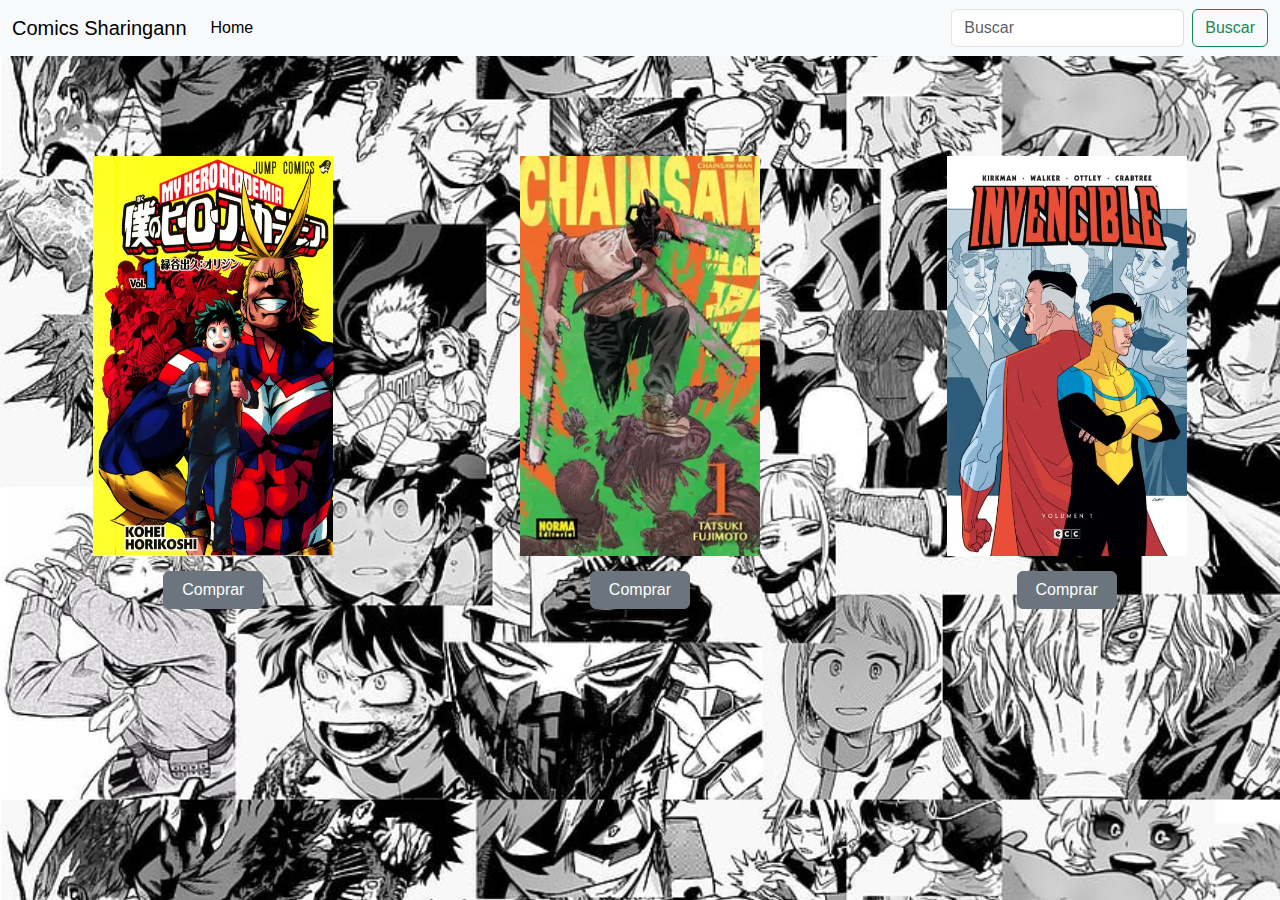
<file: index.html>
<!DOCTYPE html>
<html lang="en">
<head>
    <meta charset="UTF-8">
    <meta name="viewport" content="width=device-width, initial-scale=1.0">
    <link href="https://cdn.jsdelivr.net/npm/bootstrap@5.3.3/dist/css/bootstrap.min.css" rel="stylesheet" integrity="sha384-QWTKZyjpPEjISv5WaRU9OFeRpok6YctnYmDr5pNlyT2bRjXh0JMhjY6hW+ALEwIH" crossorigin="anonymous">
    <link rel="stylesheet" href="./assets/css/styles..css">
    <title>Comics Sharingann</title>
</head>
<body class="index">
    <div>
        <nav class="navbar navbar-expand-lg bg-body-tertiary">
            <div class="container-fluid">
              <a class="navbar-brand" href="#">Comics Sharingann</a>
              <button class="navbar-toggler" type="button" data-bs-toggle="collapse" data-bs-target="#navbarSupportedContent" aria-controls="navbarSupportedContent" aria-expanded="false" aria-label="Toggle navigation">
                <span class="navbar-toggler-icon"></span>
              </button>
              <div class="collapse navbar-collapse" id="navbarSupportedContent">
                <ul class="navbar-nav me-auto mb-2 mb-lg-0">
                  <li class="nav-item">
                    <a class="nav-link active" aria-current="page" href="http://127.0.0.1:5500/index.html" >Home</a>
                  </li>
                </ul>
                <form class="d-flex" role="search">
                  <input class="form-control me-2" type="search" placeholder="Buscar" aria-label="Search">
                  <button class="btn btn-outline-success" type="submit">Buscar</button>
                </form>
              </div>
            </div>
          </nav>
    </div> 
    <div class="comics">
      <div>
          <img src="./assets/img/BNH.jpg" alt="BNH">
          <br>
          <button type="button" class="btn btn-secondary">Comprar</button>
      </div>
      <div>
          <img src="./assets/img/CSM.jpg" alt="CSM">
          <br>
          <button type="button" class="btn btn-secondary">Comprar</button>
      </div>
      <div>
          <img src="./assets/img/INVENCIBLE.jpg" alt="INV">
          <br>
          <button type="button" class="btn btn-secondary">Comprar</button>
      </div>
  </div>
  <script src="https://cdn.jsdelivr.net/npm/bootstrap@5.3.3/dist/js/bootstrap.bundle.min.js" integrity="sha384-YvpcrYf0tY3lHB60NNkmXc5s9fDVZLESaAA55NDzOxhy9GkcIdslK1eN7N6jIeHz" crossorigin="anonymous"></script>
  <script src="./assets/js/scripts.js"></script>
  </div>
  </div>
  
</body>
</html>
</file>
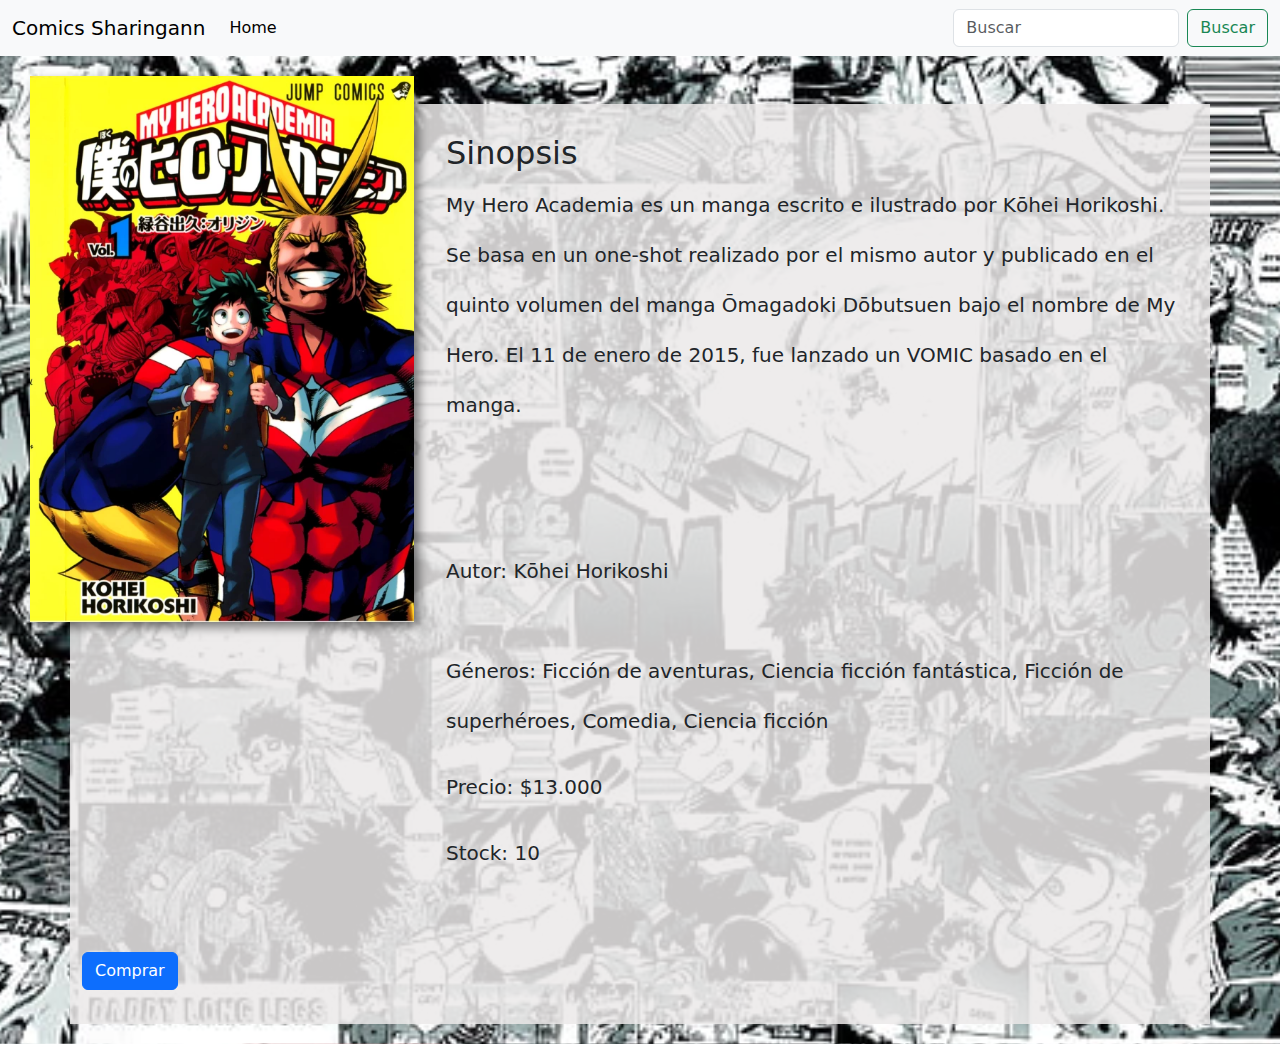
<file: BNH.html>
<!DOCTYPE html>
<html lang="en">
<head>
    <meta charset="UTF-8">
    <meta name="viewport" content="width=device-width, initial-scale=1.0">
    <link rel="stylesheet" href="./assets/css/styles..css">
    <link href="https://cdn.jsdelivr.net/npm/bootstrap@5.3.3/dist/css/bootstrap.min.css" rel="stylesheet" integrity="sha384-QWTKZyjpPEjISv5WaRU9OFeRpok6YctnYmDr5pNlyT2bRjXh0JMhjY6hW+ALEwIH" crossorigin="anonymous">
    <title>BOKU NO HERO</title>
</head>
<body class="bnh">
    <div>
        <nav class="navbar navbar-expand-lg bg-body-tertiary">
            <div class="container-fluid">
              <a class="navbar-brand" href="#">Comics Sharingann</a>
              <button class="navbar-toggler" type="button" data-bs-toggle="collapse" data-bs-target="#navbarSupportedContent" aria-controls="navbarSupportedContent" aria-expanded="false" aria-label="Toggle navigation">
                <span class="navbar-toggler-icon"></span>
              </button>
              <div class="collapse navbar-collapse" id="navbarSupportedContent">
                <ul class="navbar-nav me-auto mb-2 mb-lg-0">
                  <li class="nav-item">
                    <a class="nav-link active" aria-current="page" href="http://127.0.0.1:5500/index.html">Home</a>
                  </li>
                </ul>
                <form class="d-flex" role="search">
                  <input class="form-control me-2" type="search" placeholder="Buscar" aria-label="Search">
                  <button class="btn btn-outline-success" type="submit">Buscar</button>
                </form>
              </div>
            </div>
          </nav>
          <nav>
            <img src="./assets/img/BNH.jpg" alt="BNH" class="bnh-image">
          </nav>  
    </div> 

    <div class="container mt-5 sinopsis-container">
      <div class="row">
          <div class="col">
              <h2>Sinopsis</h2>
              <p>
                  My Hero Academia es un manga escrito e ilustrado por Kōhei Horikoshi. Se basa en un one-shot realizado por el mismo autor y publicado en el quinto volumen del manga Ōmagadoki Dōbutsuen bajo el nombre de My Hero.​​ El 11 de enero de 2015, fue lanzado un VOMIC basado en el manga.
              </p>
              <p>
                <br><br>
                  Autor: Kōhei Horikoshi<br>
                  <br>
                  Géneros: Ficción de aventuras, Ciencia ficción fantástica, Ficción de superhéroes, Comedia, Ciencia ficción
              </p>
              <p>Precio: $13.000</p>
              <p>Stock: <span id="stock">10</span></p>
          </div>
      </div>
  
      <!-- Botón de comprar -->
      <br>
      <div class="row">
          <div class="col">
              <a class="btn btn-primary" href="./INICIOSESION.html">Comprar</a>
          </div>
      </div>
  </div>
</file>
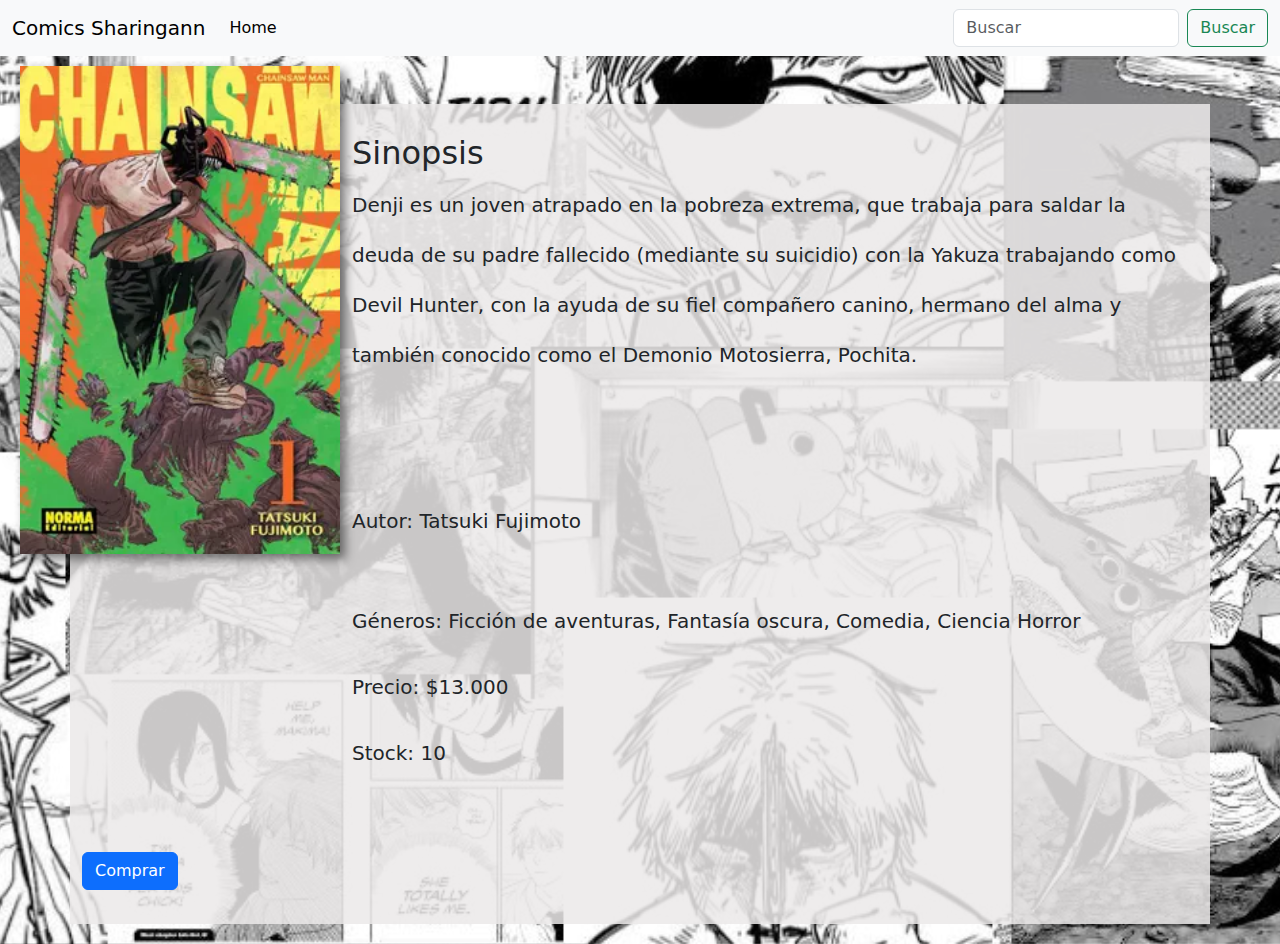
<file: CSM.html>
<!DOCTYPE html>
<html lang="en">
<head>
    <meta charset="UTF-8">
    <meta name="viewport" content="width=device-width, initial-scale=1.0">
    <link rel="stylesheet" href="./assets/css/styles..css">
    <link href="https://cdn.jsdelivr.net/npm/bootstrap@5.3.3/dist/css/bootstrap.min.css" rel="stylesheet" integrity="sha384-QWTKZyjpPEjISv5WaRU9OFeRpok6YctnYmDr5pNlyT2bRjXh0JMhjY6hW+ALEwIH" crossorigin="anonymous">
    <title>CHAINSAW MAN</title>
</head>
<body class="csm">
    <div>
        <nav class="navbar navbar-expand-lg bg-body-tertiary">
            <div class="container-fluid">
              <a class="navbar-brand" href="#">Comics Sharingann</a>
              <button class="navbar-toggler" type="button" data-bs-toggle="collapse" data-bs-target="#navbarSupportedContent" aria-controls="navbarSupportedContent" aria-expanded="false" aria-label="Toggle navigation">
                <span class="navbar-toggler-icon"></span>
              </button>
              <div class="collapse navbar-collapse" id="navbarSupportedContent">
                <ul class="navbar-nav me-auto mb-2 mb-lg-0">
                  <li class="nav-item">
                    <a class="nav-link active" aria-current="page" href="http://127.0.0.1:5500/index.html">Home</a>
                  </li>
                </ul>
                <form class="d-flex" role="search">
                  <input class="form-control me-2" type="search" placeholder="Buscar" aria-label="Search">
                  <button class="btn btn-outline-success" type="submit">Buscar</button>
                </form>
              </div>
            </div>
            
          </nav>
          <nav>
            <img src="./assets/img/CSM.jpg" alt="CSM" class="csm-image">
        </nav>
        </div> 
        <div class="container mt-5 sinopsis-container">
          <div class="row">
              <div class="col">
                  <h2>Sinopsis</h2>
                  <p>
                    Denji es un joven atrapado en la pobreza extrema, que trabaja para saldar la deuda de su padre fallecido (mediante su suicidio) con la Yakuza trabajando como Devil Hunter, con la ayuda de su fiel compañero canino, hermano del alma y también conocido como el Demonio Motosierra, Pochita.
                  </p>
                  <p>
                    <br><br>
                      Autor: Tatsuki Fujimoto<br>
                      <br>
                      Géneros: Ficción de aventuras, Fantasía oscura, Comedia, Ciencia Horror
                  </p>
                </p>
                <p>Precio: $13.000</p>
                <p>Stock: <span id="stock">10</span></p>
              </div>
              
          </div>
      
          <!-- Botón de comprar -->
          <br>
          <div class="row">
              <div class="col">
                <a class="btn btn-primary" href="./INICIOSESION.html">Comprar</a>
            </div>
          </div>
      </div>
    
    <script src="https://cdn.jsdelivr.net/npm/bootstrap@5.3.3/dist/js/bootstrap.bundle.min.js" integrity="sha384-YvpcrYf0tY3lHB60NNkmXc5s9fDVZLESaAA55NDzOxhy9GkcIdslK1eN7N6jIeHz" crossorigin="anonymous"></script>
</body>
</html>
</file>
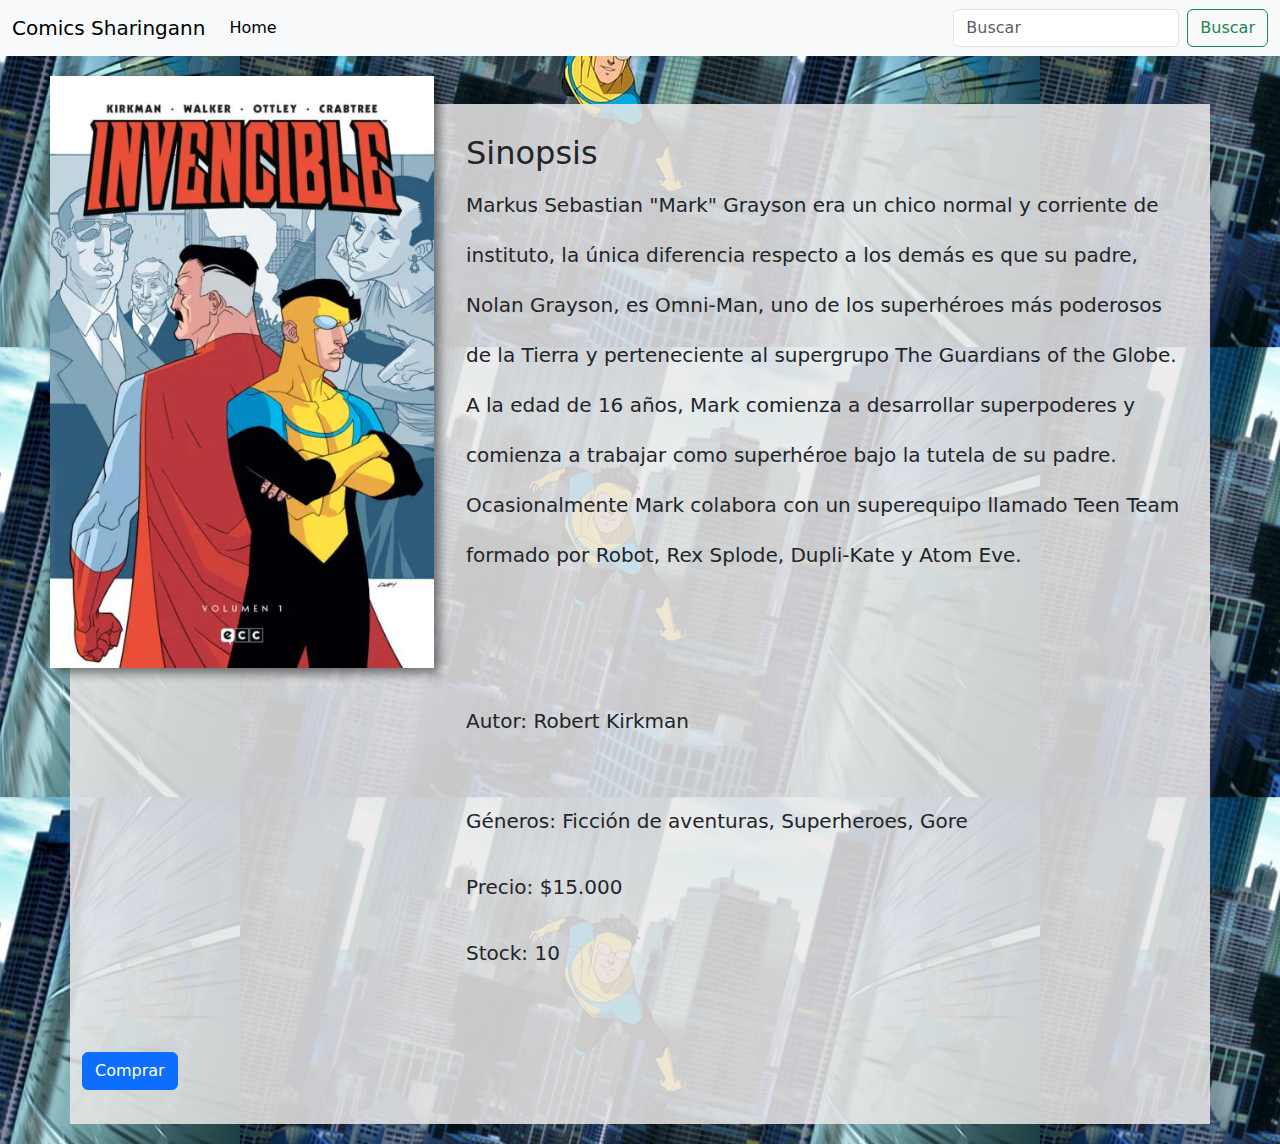
<file: INV.html>
<!DOCTYPE html>
<html lang="en">
<head>
    <meta charset="UTF-8">
    <meta name="viewport" content="width=device-width, initial-scale=1.0">
    <link rel="stylesheet" href="./assets/css/styles..css">
    <link href="https://cdn.jsdelivr.net/npm/bootstrap@5.3.3/dist/css/bootstrap.min.css" rel="stylesheet" integrity="sha384-QWTKZyjpPEjISv5WaRU9OFeRpok6YctnYmDr5pNlyT2bRjXh0JMhjY6hW+ALEwIH" crossorigin="anonymous">
    <title>INVENCIBLE</title>
</head>
<body class ="inv">
    <div>
        <nav class="navbar navbar-expand-lg bg-body-tertiary">
            <div class="container-fluid">
              <a class="navbar-brand" href="#">Comics Sharingann</a>
              <button class="navbar-toggler" type="button" data-bs-toggle="collapse" data-bs-target="#navbarSupportedContent" aria-controls="navbarSupportedContent" aria-expanded="false" aria-label="Toggle navigation">
                <span class="navbar-toggler-icon"></span>
              </button>
              <div class="collapse navbar-collapse" id="navbarSupportedContent">
                <ul class="navbar-nav me-auto mb-2 mb-lg-0">
                  <li class="nav-item">
                    <a class="nav-link active" aria-current="page" href="http://127.0.0.1:5500/index.html">Home</a>
                  </li>
                </ul>
                <form class="d-flex" role="search">
                  <input class="form-control me-2" type="search" placeholder="Buscar" aria-label="Search">
                  <button class="btn btn-outline-success" type="submit">Buscar</button>
                </form>
              </div>
            </div>
          </nav>
          <nav>
            <img src="./assets/img/INVENCIBLE.jpg" alt="INV" class="inv-image">
          </nav>
    </div> 
    <div class="container mt-5 sinopsis-container">
      <div class="row">
          <div class="col">
              <h2>Sinopsis</h2>
              <p>
                Markus Sebastian "Mark" Grayson era un chico normal y corriente de instituto, la única diferencia respecto a los demás es que su padre, Nolan Grayson, es Omni-Man, uno de los superhéroes más poderosos de la Tierra y perteneciente al supergrupo The Guardians of the Globe. A la edad de 16 años, Mark comienza a desarrollar superpoderes y comienza a trabajar como superhéroe bajo la tutela de su padre. Ocasionalmente Mark colabora con un superequipo llamado Teen Team formado por Robot, Rex Splode, Dupli-Kate y Atom Eve.
              </p>
              <p>
                <br><br>
                  Autor: Robert Kirkman<br>
                  <br>
                  Géneros: Ficción de aventuras, Superheroes, Gore
              </p>
            </p>
            <p>Precio: $15.000</p>
            <p>Stock: <span id="stock">10</span></p>
          </div>
      </div>
  
      <!-- Botón de comprar -->
      <br>
      <div class="row">
          <div class="col">
            <a class="btn btn-primary" href="./INICIOSESION.html">Comprar</a>
        </div>
      </div>
  </div>
    
    <script src="https://cdn.jsdelivr.net/npm/bootstrap@5.3.3/dist/js/bootstrap.bundle.min.js" integrity="sha384-YvpcrYf0tY3lHB60NNkmXc5s9fDVZLESaAA55NDzOxhy9GkcIdslK1eN7N6jIeHz" crossorigin="anonymous"></script>
</body>
</html>
</file>
<file: assets/css/styles..css>
/* styles.css */

body.index {
    background-image: url(/assets/img/bg.jpg);
    background-size: cover;
}
.comics {
    display: flex;
    justify-content: space-around;
    align-items: center;
    margin-top: 100px; /* Ajusta el margen superior para separar más de la barra de navegación */
}

.comics > div {
    text-align: center; /* Centra el contenido horizontalmente */
}

.comics img {
    width: 240px;
    height: 400px;
    margin-bottom: 15px; /* Espacio entre la imagen y el botón */
}

.comics button {
    width: 100px; /* Ancho del botón */
}

/* styles.css */

/* Estilos generales para todas las páginas */
body {
    font-family: Arial, sans-serif;
    /* Otros estilos generales aquí */
}

/* Estilos específicos para la página BNH.html */
body.bnh {
    background-image: url('/assets/img/BNHWALLPAPER.jpg');
    background-size: cover;
    background-position: center;
}
/* Estilo para la imagen BNH */
body.bnh img.bnh-image {
    width: 30%; /* Ajusta el ancho de la imagen */
    float: left; /* Posiciona la imagen a la izquierda */
    margin-top: 20px;
    margin-left: 30px;
    margin-right: 20px; /* Añade un poco de espacio a la derecha de la imagen */
    box-shadow: 5px 5px 10px rgba(0, 0, 0, 0.5); /* Agrega sombreado a la imagen */
}

/* styles.css */

.sinopsis-container{
    font-size: 20px;
    line-height: 2.5;
    margin-bottom: 20px;
    background-color: #ebe9e9da; /* Fondo blanco */
    padding: 30px; /* Añade un poco de espacio alrededor del contenido */
}


body.csm {
    background-image: url('/assets/img/CSMWALLPAPER.jpg');
    background-size: cover;
    background-position: center;
}
/* Estilo para la imagen csm */
body.csm img.csm-image {
    width: 25%; /* Ajusta el ancho de la imagen */
    float: left; /* Posiciona la imagen a la izquierda */
    margin-top: 10px;
    
    margin-left: 20px;
    margin-right: 0px; /* Añade un poco de espacio a la derecha de la imagen */
    box-shadow: 5px 5px 10px rgba(0, 0, 0, 0.5); /* Agrega sombreado a la imagen */
}
body.inv {
    background-image: url('/assets/img/INVWALLPAPER.jpg');
    background-size: auto;
    background-position: center;
}
/* Estilo para la imagen inv */
body.inv img.inv-image {
    width: 30%; /* Ajusta el ancho de la imagen */
    float: left; /* Posiciona la imagen a la izquierda */
    margin-top: 20px;
    margin-left: 50px;
    margin-right: 20px; /* Añade un poco de espacio a la derecha de la imagen */
    box-shadow: 5px 5px 10px rgba(0, 0, 0, 0.5); /* Agrega sombreado a la imagen */
}


.comic-details {
    display: flex;
    align-items: center;
    margin-top: 20px;
}

.comic-details img {
    max-width: 300px;
    margin-right: 20px;
}

.comic-info {
    flex: 1;
}

.buy-button {
    margin-top: 20px;
    
}
</file>
